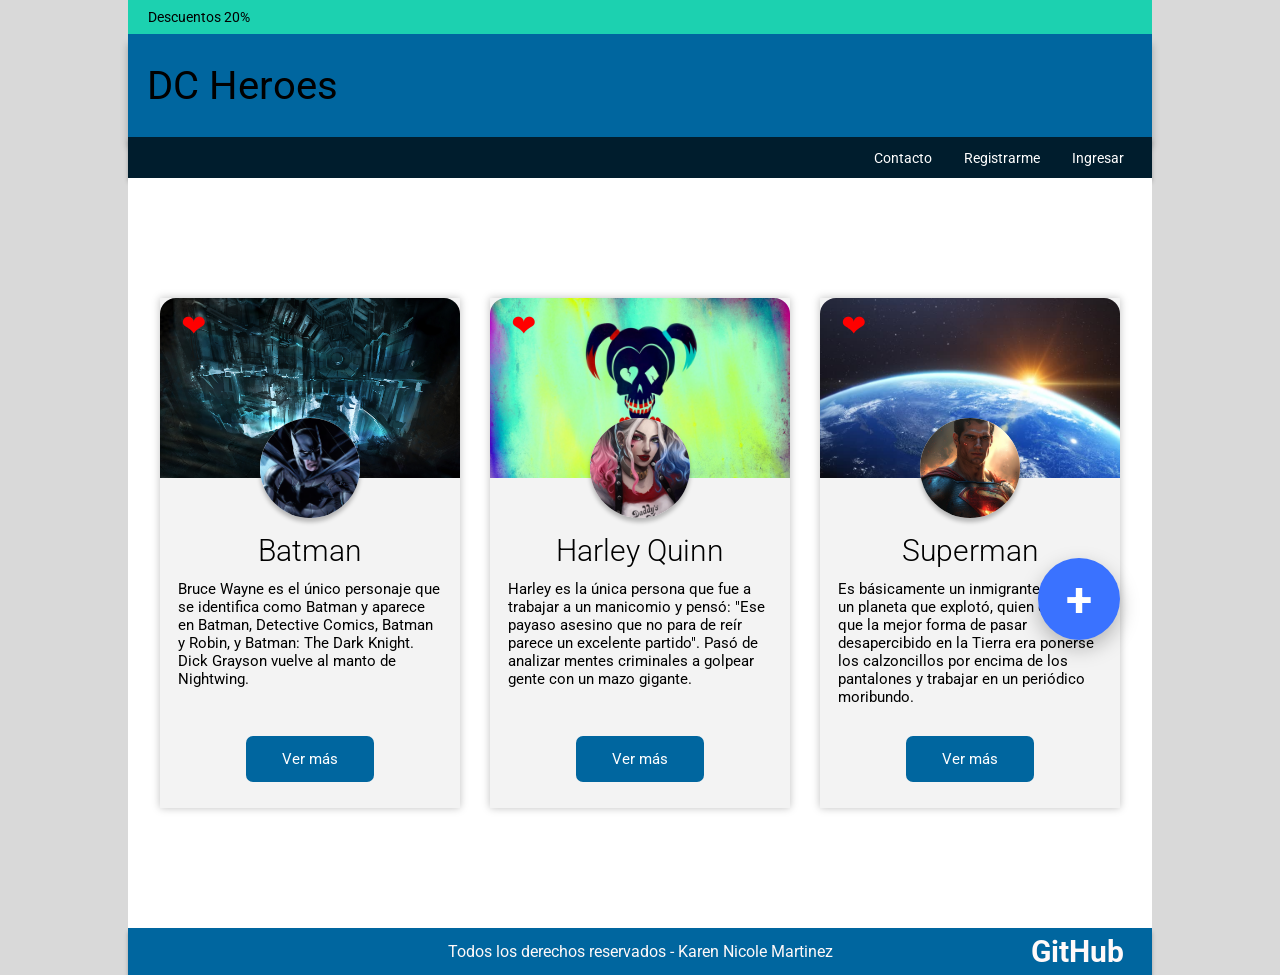
<file: index.html>
<!doctype html>
<html lang="es">
  <head>
    <meta charset="UTF-8" />
    <meta name="viewport" content="width=device-width, initial-scale=1.0" />
    <title>DC Heroes — Home | Programación II</title>
    <link rel="preconnect" href="https://fonts.googleapis.com" />
    <link rel="preconnect" href="https://fonts.gstatic.com" crossorigin />
    <link
      href="https://fonts.googleapis.com/css2?family=Roboto:wght@400;700&display=swap"
      rel="stylesheet"
    />
    <link rel="stylesheet" href="css/hub.css" />
  </head>
  <body>
    <div class="top-bar">Descuentos 20%</div>
    <header class="brand-header">
      <h1>DC Heroes</h1>
    </header>
    <nav class="main-nav" aria-label="Principal">
      <a href="#">Contacto</a>
      <a href="#">Registrarme</a>
      <a href="#">Ingresar</a>
    </nav>
    <main class="page-main heroes-main">
  <section class="cards">
          <article class="hero-card">
            <div class="card-cover">
              <img src="img/batman-bg.jpg" alt="Fondo Batman" />
              <span class="heart">❤</span>
            </div>

            <div class="card-avatar">
              <img src="img/batman.jpg" alt="Batman" />
            </div>

            <div class="card-content">
              <h2>Batman</h2>
              <p>
                Bruce Wayne es el único personaje que se identifica como Batman y
                aparece en Batman, Detective Comics, Batman y Robin, y Batman:
                The Dark Knight. Dick Grayson vuelve al manto de Nightwing.
              </p>
              <a href="#">Ver más</a>
            </div>
          </article>

          <article class="hero-card">
            <div class="card-cover">
              <img src="img/harley-bg.jpg" alt="Fondo Harley Quinn" />
              <span class="heart">❤</span>
            </div>

            <div class="card-avatar">
              <img src="img/harley.jpg" alt="Harley Quinn" />
            </div>

            <div class="card-content">
              <h2>Harley Quinn</h2>
              <p>
                Harley es la única persona que fue a trabajar a un manicomio y pensó:
                "Ese payaso asesino que no para de reír parece un excelente partido".
                Pasó de analizar mentes criminales a golpear gente con un mazo gigante.
              </p>
              <a href="#">Ver más</a>
            </div>
          </article>

          <article class="hero-card">
            <div class="card-cover">
              <img src="img/superman-bg.jpg" alt="Fondo Superman" />
              <span class="heart">❤</span>
            </div>

            <div class="card-avatar">
              <img src="img/superman.jpg" alt="Superman" />
            </div>

            <div class="card-content">
              <h2>Superman</h2>
              <p>
                Es básicamente un inmigrante ilegal de un planeta que explotó,
                quien decidió que la mejor forma de pasar desapercibido en la Tierra
                era ponerse los calzoncillos por encima de los pantalones y trabajar
                en un periódico moribundo.
              </p>
              <a href="#">Ver más</a>
            </div>
          </article>
        </section>
      
</main>
    <footer class="site-footer">
      <p>Todos los derechos reservados - Karen Nicole Martinez</p>
      <a href="https://github.com/" class="footer-github">GitHub</a>
    </footer>
    <a class="fab-plus" href="formularios.html" aria-label="Ir al formulario Añadí tu super">+</a>
  </body>
</html>
</file>
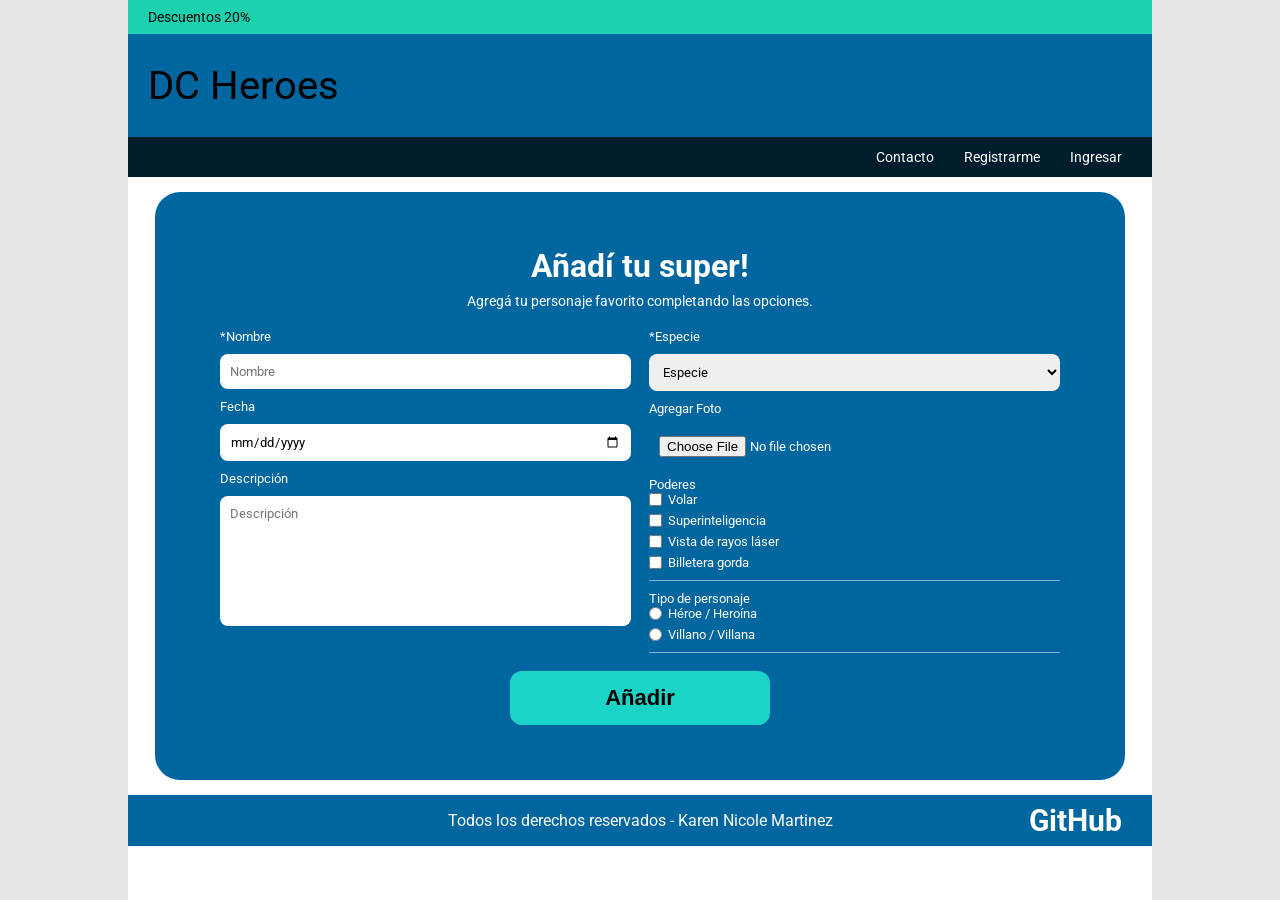
<file: formularios.html>
<!doctype html>
<html lang="es">
  <head>
    <meta charset="UTF-8" />
    <meta name="viewport" content="width=device-width, initial-scale=1.0" />
    <title>DC Heroes — Añadí tu super | Programación II</title>
    <link rel="preconnect" href="https://fonts.googleapis.com" />
    <link rel="preconnect" href="https://fonts.gstatic.com" crossorigin />
    <link
      href="https://fonts.googleapis.com/css2?family=Inter:wght@300;700&family=Karla&family=Roboto:wght@400;700&display=swap"
      rel="stylesheet"
    />
    <link rel="stylesheet" href="css/formularios.css" />
  </head>
  <body>
    <!--
      Plantilla guía — Completá el markup según el frame «Añadir» de Figma.
      Recordá: los tests automáticos sólo miran este archivo y css/formularios.css.
    -->
    <div class="page-shell">
      <div class="top-bar">Descuentos 20%</div>

      <header class="brand-header">
        <p class="brand-title">DC Heroes</p>
      </header>

      <nav class="main-nav" aria-label="Principal">
        <a href="#">Contacto</a>
        <a href="#">Registrarme</a>
        <a href="#">Ingresar</a>
      </nav>

      <main class="page-main">
  <section class="form-panel">
    <h1>Añadí tu super!</h1>
    <p>Agregá tu personaje favorito completando las opciones.</p>

    <form method="post" action="#" class="hero-form">
      <div class="form-content">
        <div class="form-left">
          <label for="nombre">*Nombre</label>
          <input type="text" id="nombre" name="nombre" placeholder="Nombre" required />
            

          <label for="fecha">Fecha</label>
          <input type="date" id="fecha" name="fecha" />

          <label for="descripcion">Descripción</label>
          <textarea
            id="descripcion"
            name="descripcion"
            placeholder="Descripción"
          ></textarea>
        </div>

        <div class="form-right">
          <label for="especie">*Especie</label>
          <select id="especie" name="especie" required>
            <option value="">Especie</option>
            <option value="humano">Humano</option>
            <option value="metahumano">Metahumano</option>
            <option value="alien">Alien</option>
            <option value="unknown">Unknown</option>
          </select>

          <label for="foto">Agregar Foto</label>
          <input type="file" id="foto" name="foto" />

          <fieldset>
            <legend>Poderes</legend>

            <label>
              <input type="checkbox" name="poderes" value="volar" />
              Volar
            </label>

            <label>
              <input type="checkbox" name="poderes" value="superinteligencia" />
              Superinteligencia
            </label>

            <label>
              <input type="checkbox" name="poderes" value="vista-rayos-laser" />
              Vista de rayos láser
            </label>

            <label>
              <input type="checkbox" name="poderes" value="billetera-gorda" />
              Billetera gorda
            </label>
          </fieldset>

          <fieldset>
            <legend>Tipo de personaje</legend>

            <label>
              <input type="radio" name="tipo-personaje" value="heroe" />
              Héroe / Heroína
            </label>

            <label>
              <input type="radio" name="tipo-personaje" value="villano" />
              Villano / Villana
            </label>
          </fieldset>
        </div>
      </div>

      <button type="submit">Añadir</button>
    </form>
  </section>
</main>

      <footer class="site-footer">
        <p>Todos los derechos reservados - Karen Nicole Martinez</p>
        <a href="https://github.com/" class="footer-github">GitHub</a>
      </footer>
    </div>
  </body>
</html>
</file>
<file: css/hub.css>
/* Pantalla Home (referencia visual). No forma parte de la autocalificación. */
*,
*::before,
*::after {
  box-sizing: border-box;
}

body {
  margin: 0;
  min-height: 100vh;
  font-family: "Roboto", system-ui, sans-serif;
  background: #d9d9d9;
  color: #000;
}

a {
  color: inherit;
  text-decoration: none;
}

.top-bar,
.brand-header,
.main-nav,
.page-main,
.site-footer {
  width: 1024px;
  max-width: 100%;
  margin: 0 auto;
}

.top-bar {
  background: #1cd1b0;
  padding: 9px 20px;
  font-size: 14px;
}

.brand-header {
  background: #00669f;
  box-shadow: 0 10px 7px rgba(0, 0, 0, 0.25);
  padding: 28px 18.7px;
}

.brand-header h1 {
  margin: 0;
  font-size: 40px;
  font-weight: 400;
}

.main-nav {
  background: #001d2d;
  box-shadow: 0 4px 4px rgba(0, 0, 0, 0.25);
  display: flex;
  justify-content: flex-end;
  gap: 32px;
  padding: 12.5px 28px;
  color: #fff;
  font-size: 14px;
}

.page-main {
  min-height: calc(100vh - 38px - 100px - 51px - 51px);
  padding: 120px 28px 120px;
  background-color: #ffffff;
}

.heroes-main {
  display: flex;
  justify-content: center;
  align-items: center;
}

.cards {
  display: flex;
  justify-content: center;
  gap: 30px;
  flex-wrap: wrap;
}

.hero-card {
  width: 300px;
  height: 510px;
  background-color: #f3f3f3;
  box-shadow: 0 0 8px rgba(0, 0, 0, 0.25);
  position: relative;
  text-align: center;
}

.card-cover {
  position: relative;
}

.card-cover img {
  width: 300px;
  height: 180px;
  object-fit: cover;
  border-radius: 16px 16px 0 0;
  display: block;
}

.heart {
  position: absolute;
  top: 10px;
  left: 21px;
  color: red;
  font-size: 30px;
}

.card-avatar {
  position: absolute;
  top: 120px;
  left: 100px;
  width: 100px;
  height: 100px;
  border-radius: 50%;
  overflow: hidden;
  background-color: white;
  z-index: 5;
  box-shadow: 0 4px 4px rgba(0, 0, 0, 0.25);
}

.card-avatar img {
  width: 100%;
  height: 100%;
  object-fit: cover;
  object-position: center;
  display: block;
}

.card-content {
  padding: 55px 18px 10px;
  text-align: center;
}

.card-content h2 {
  margin: 0 0 12px;
  font-size: 30px;
  font-weight: 300;
}

.card-content p {
  margin: 0 0 1px;
  font-size: 15px;
  line-height: 1.2;
  text-align: left;
  min-height: 155px;
}

.card-content a {
  display: inline-block;
  width: 128px;
  background-color: #00669f;
  color: white;
  text-decoration: none;
  text-align: center;
  padding: 14px 0;
  border-radius: 7px;
  font-size: 15px;
}

.site-footer {
  background: #00669f;
  box-shadow: 0 4px 4px rgba(0, 0, 0, 0.25);
  color: #fff9f9;
  display: flex;
  align-items: center;
  justify-content: center;
  position: relative;
  padding: 14px 28px;
  font-size: 16px;
}

.site-footer p {
  margin: 0;
  text-align: center;
}

.footer-github {
  position: absolute;
  right: 28px;
  font-weight: 700;
  text-decoration: none;
  font-size: 30px;
}

.footer-github:hover {
  text-decoration: underline;
}

.fab-plus {
  position: fixed;
  right: calc((100vw - 1024px) / 2 + 32px);
  bottom: 260px;
  width: 82px;
  height: 82px;
  border-radius: 50%;
  background: #3a72ff;
  color: #ffffff;
  font-size: 48px;
  font-weight: 700;
  display: flex;
  align-items: center;
  justify-content: center;
  box-shadow: 0 8px 20px rgba(0, 0, 0, 0.25);
}

.fab-plus:focus-visible {
  outline: 3px solid #00669f;
  outline-offset: 3px;
}

@media (max-width: 1024px) {
  .fab-plus {
    right: 32px;
  }
}

@media (max-width: 768px) {
  .cards {
    flex-direction: column;
    align-items: center;
    gap: 30px;
  }

  .fab-plus {
    width: 62px;
    height: 62px;
    font-size: 36px;
    right: 20px;
    bottom: 80px;
  }

  .site-footer {
    flex-direction: column;
    gap: 8px;
  }

  .footer-github {
    position: static;
  }
}
</file>
<file: css/formularios.css>
/* TODO: replicá tipografías, colores y layout del frame «Añadir» (Figma). */
/* Recordá usar display flex o grid, border-radius y padding/gap (lo piden los tests). */

* {
  box-sizing: border-box;
  margin: 0;
  padding: 0;
}

body {
  font-family: "Roboto", sans-serif;
  background-color: #e5e5e5;
}

.page-shell {
  width: 1024px;
  max-width: 100%;
  margin: 0 auto;
  background-color: #ffffff;
  min-height: 100vh;
}

.top-bar {
  background-color: #1cd1b0;
  padding: 9px 20px;
  font-size: 14px;
}

.brand-header {
  background-color: #00669f;
  padding: 28px 20px;
}

.brand-title {
  font-size: 40px;
  color: #000000;
}

.main-nav {
  background-color: #001d2d;
  display: flex;
  justify-content: flex-end;
  gap: 30px;
  padding: 12px 30px;
}

.main-nav a {
  color: #ffffff;
  text-decoration: none;
  font-size: 14px;
}

.page-main {
  display: flex;
  justify-content: center;
  align-items: center;
  padding: 15px 10px;
}

.form-panel {
  width: 970px;
  background-color: #00669f;
  color: #ffffff;
  border-radius: 25px;
  padding: 55px 65px;
}

.form-panel h1 {
  text-align: center;
  font-size: 32px;
  margin-bottom: 8px;
}

.form-panel > p {
  text-align: center;
  font-size: 14px;
  margin-bottom: 20px;
}

.hero-form {
  display: flex;
  flex-direction: column;
  gap: 18px;
}

.form-content {
  display: flex;
  gap: 18px;
}

.form-left,
.form-right {
  width: 50%;
  display: flex;
  flex-direction: column;
  gap: 10px;
}

label,
legend {
  font-size: 13px;
}

input,
select,
textarea {
  border: none;
  border-radius: 8px;
  padding: 10px;
  font-family: inherit;
}

textarea {
  height: 130px;
  resize: none;
}

fieldset {
  border: none;
  border-bottom: 1px solid rgba(255, 255, 255, 0.5);
  padding-bottom: 10px;
  display: flex;
  flex-direction: column;
  gap: 6px;
}

fieldset label {
  display: flex;
  align-items: center;
  gap: 6px;
}

button {
  width: 260px;
  margin: 0 auto;
  background-color: #1cd3c7;
  border: none;
  border-radius: 12px;
  padding: 14px;
  font-size: 22px;
  font-weight: bold;
  cursor: pointer;
}

.site-footer {
  background-color: #00669f;
  color: #ffffff;
  display: flex;
  justify-content: center;
  align-items: center;
  position: relative;
  padding: 16px 30px;
  font-size: 16px;
  font-family: "Roboto", system-ui, sans-serif;
}

.site-footer p {
  margin: 0;
  text-align: center;
  font-size: 16px;
  font-family: "Roboto", system-ui, sans-serif;
}

.footer-github {
  position: absolute;
  right: 30px;
  color: #ffffff;
  text-decoration: none;
  font-weight: 700;
  font-size: 30px;
  font-family: "Roboto", system-ui, sans-serif;
}

@media (max-width: 768px) {
  .page-shell {
    width: 100%;
  }

  .form-panel {
    width: 90%;
  }

  .form-content {
    flex-direction: column;
  }

  .form-left,
  .form-right {
    width: 100%;
  }

  .main-nav {
    justify-content: center;
  }

  button {
    width: 100%;
  }

  .site-footer {
    flex-direction: column;
    gap: 10px;
    text-align: center;
  }
}
</file>
